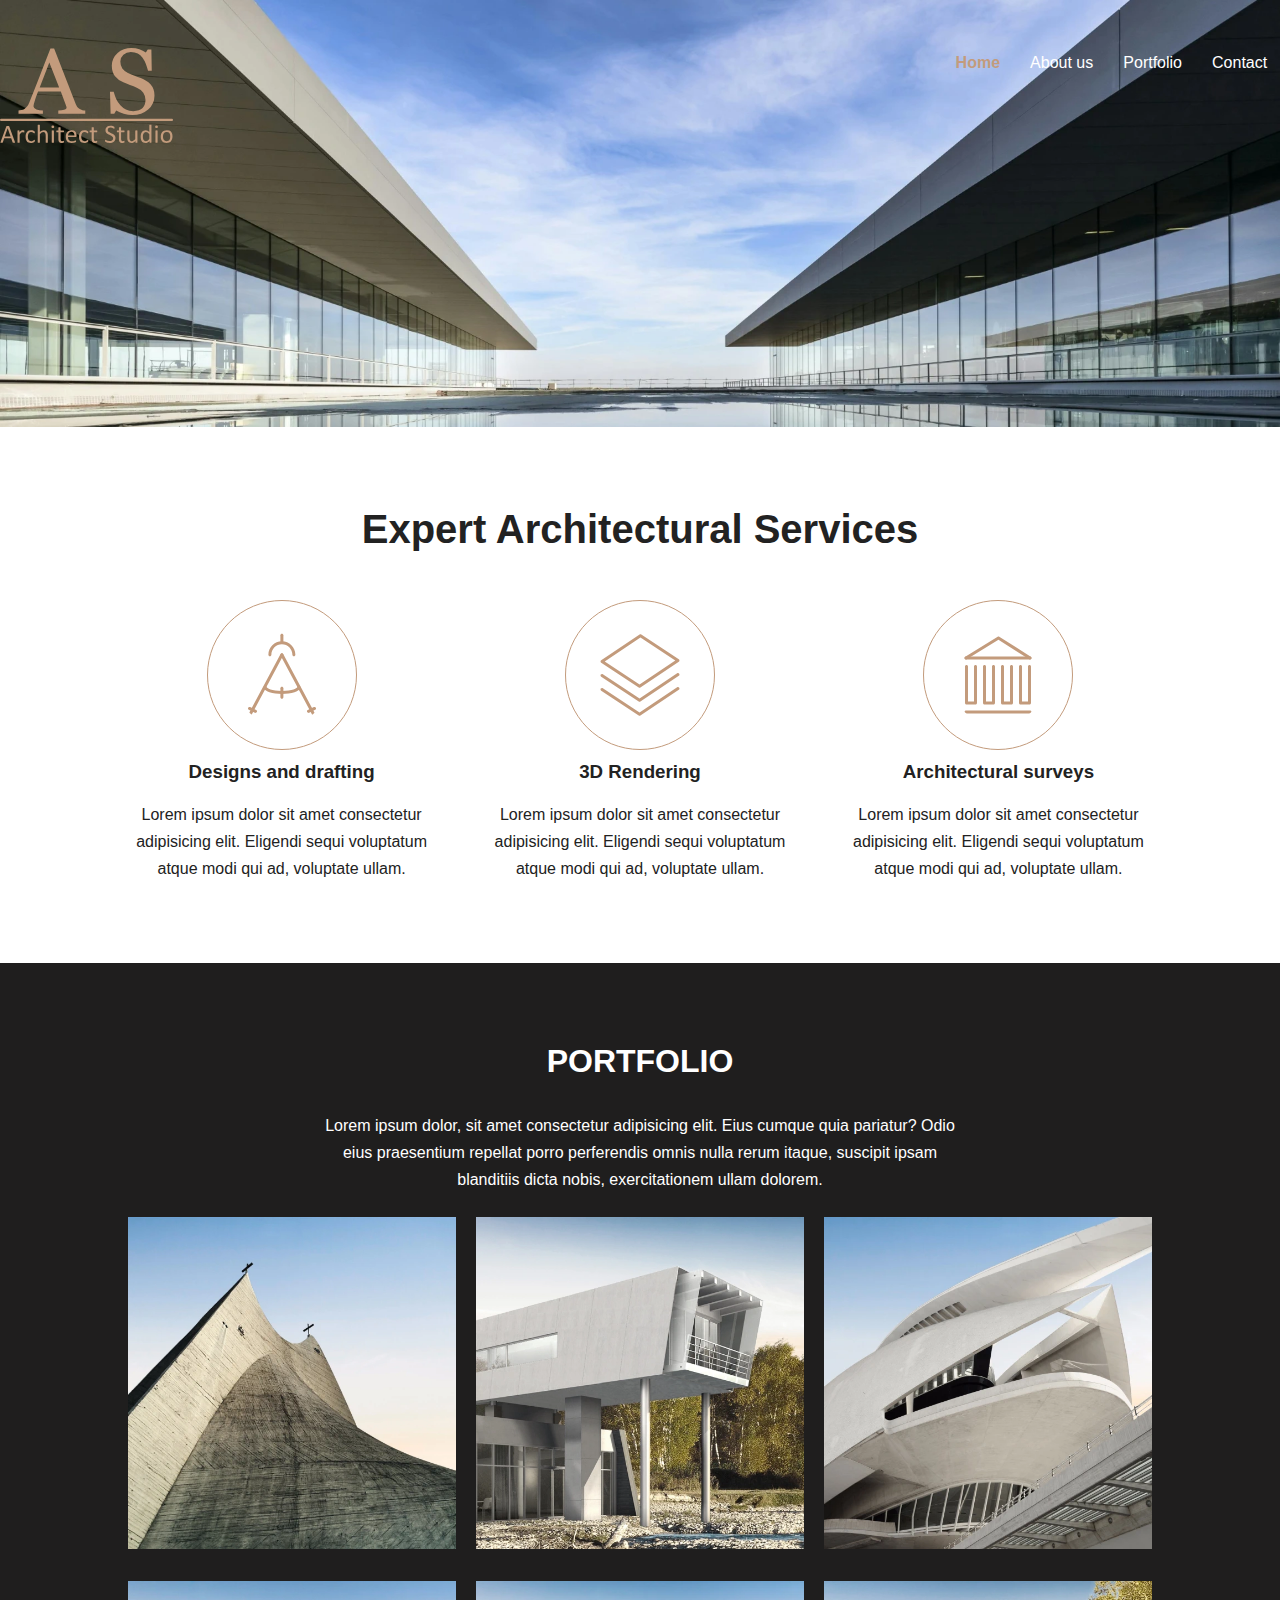
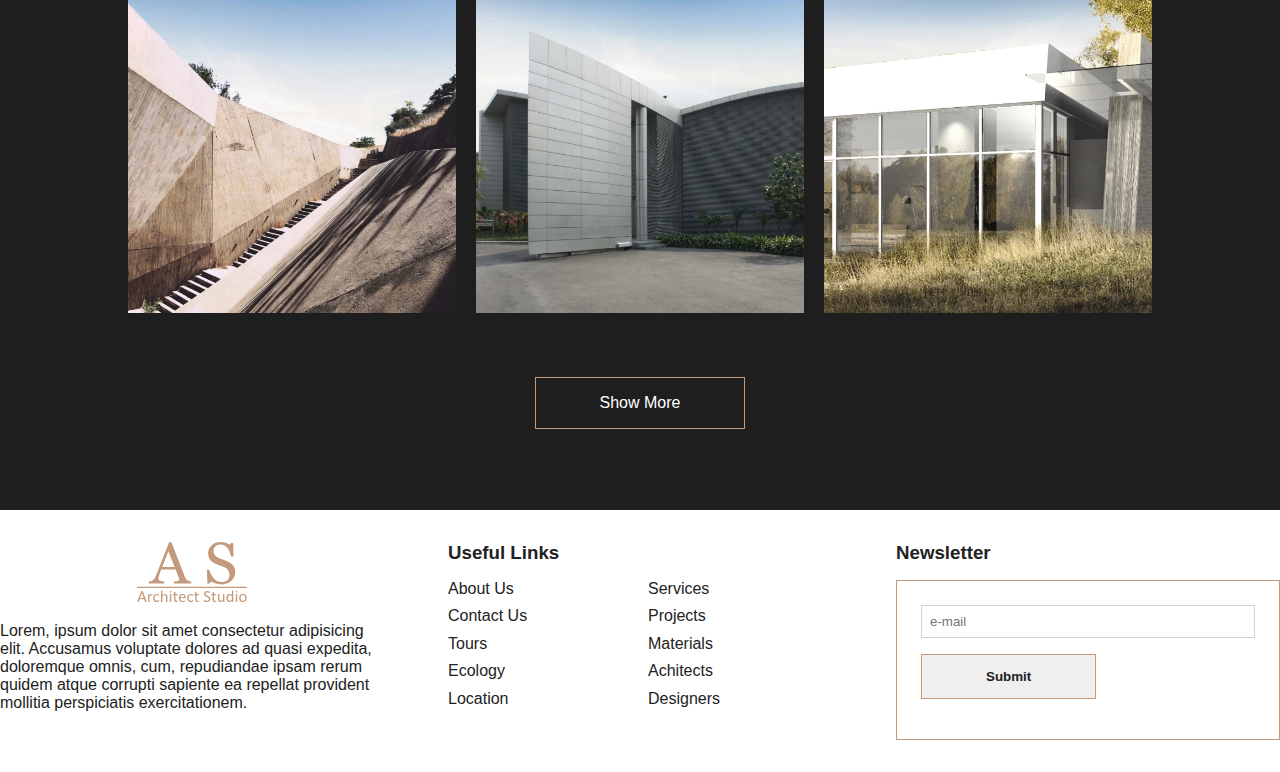
<file: index.html>
﻿<!DOCTYPE html>
<html lang="en">

<head>
  <meta charset="UTF-8">
  <meta name="viewport" content="width=device-width, initial-scale=1.0">
  <link rel="stylesheet" href="./css/main.css">
  <link rel="stylesheet" href="./css/home.css">
  <title>Home page</title>
  <!-- https://www.webnode.com/template-detail/a74b5c/ -->

</head>

<body>
  <header>
    <div class="wrapper" id="menu-container">
      <nav>
        <a href="index.html">
          <img src="./images/logo.svg" alt="">
        </a>
      </nav>
      <nav id="main-menu">
        <a class="active" href="index.html">Home</a>
        <a href="about.html">About us</a>
        <a href="portfolio.html">Portfolio</a>
        <a href="contact.html">Contact</a>
      </nav>
      <nav id="burger-menu">☰</nav>
    </div>
  </header>

  <div class="wrapper" id="expert">
    <h1>Expert Architectural Services</h1>
    <div id="services">
      <div>
        <img src="./images/services-a.svg" alt="services">

        <h3>Designs and drafting</h3>
        <p>Lorem ipsum dolor sit amet consectetur adipisicing elit. Eligendi sequi voluptatum atque modi qui ad,
          voluptate ullam.</p>
      </div>
      <div>
        <img src="./images/services-b.svg" alt="services">
        <h3>3D Rendering</h3>
        <p>Lorem ipsum dolor sit amet consectetur adipisicing elit. Eligendi sequi voluptatum atque modi qui ad,
          voluptate ullam.</p>
      </div>
      <div>
        <img src="./images/services-c.svg" alt="services">
        <h3>Architectural surveys</h3>
        <p>Lorem ipsum dolor sit amet consectetur adipisicing elit. Eligendi sequi voluptatum atque modi qui ad,
          voluptate ullam.</p>
      </div>
    </div>
  </div>

  <div class="portfolio">
    <h2>PORTFOLIO</h2>
    <p>Lorem ipsum dolor, sit amet consectetur adipisicing elit. Eius cumque quia pariatur? Odio eius praesentium
      repellat porro perferendis omnis nulla rerum itaque, suscipit ipsam blanditiis dicta nobis, exercitationem ullam
      dolorem.</p>

    <div class="wrapper" id="images">
      <div class="image-scale"><img src="./images/home-portfolio-a.webp" alt=""></div>
      <div class="image-scale"><img src="./images/home-portfolio-b.webp" alt=""></div>
      <div class="image-scale"><img src="./images/home-portfolio-c.webp" alt=""></div>
      <div class="image-scale"><img src="./images/home-portfolio-d.webp" alt=""></div>
      <div class="image-scale"><img src="./images/home-portfolio-e.webp" alt=""></div>
      <div class="image-scale"><img src="./images/home-portfolio-f.webp" alt=""></div>
    </div>

    <a class="button" href="#">Show More</a>
  </div>

  <div class="wrapper">
    <footer>
        <div>
            <a href="home.html"><img src="./images/logo.svg" alt=""></a>
            <p>Lorem, ipsum dolor sit amet consectetur adipisicing elit. Accusamus voluptate dolores ad quasi expedita, doloremque omnis, cum, repudiandae ipsam rerum quidem atque corrupti sapiente ea repellat provident mollitia perspiciatis exercitationem.</p>
        </div>
        <div>
            <h3>Useful Links</h3>
            <nav>
                <a href="#">About Us</a>
                <a href="#">Contact Us</a>
                <a href="#">Tours</a>
                <a href="#">Ecology</a>
                <a href="#">Location</a>
                <a href="#">Services</a>
                <a href="#">Projects</a>
                <a href="#">Materials</a>
                <a href="#">Achitects</a>
                <a href="#">Designers</a>
                
            </nav>
        </div>
        <div>
            <h3>Newsletter</h3>
            <form id = newsletter>
                <input type="email" placeholder="e-mail" required>
                <input type="submit" value = "Submit">
            </form>
        </div>
    </footer>
</div>
</body>

</html>
</file>
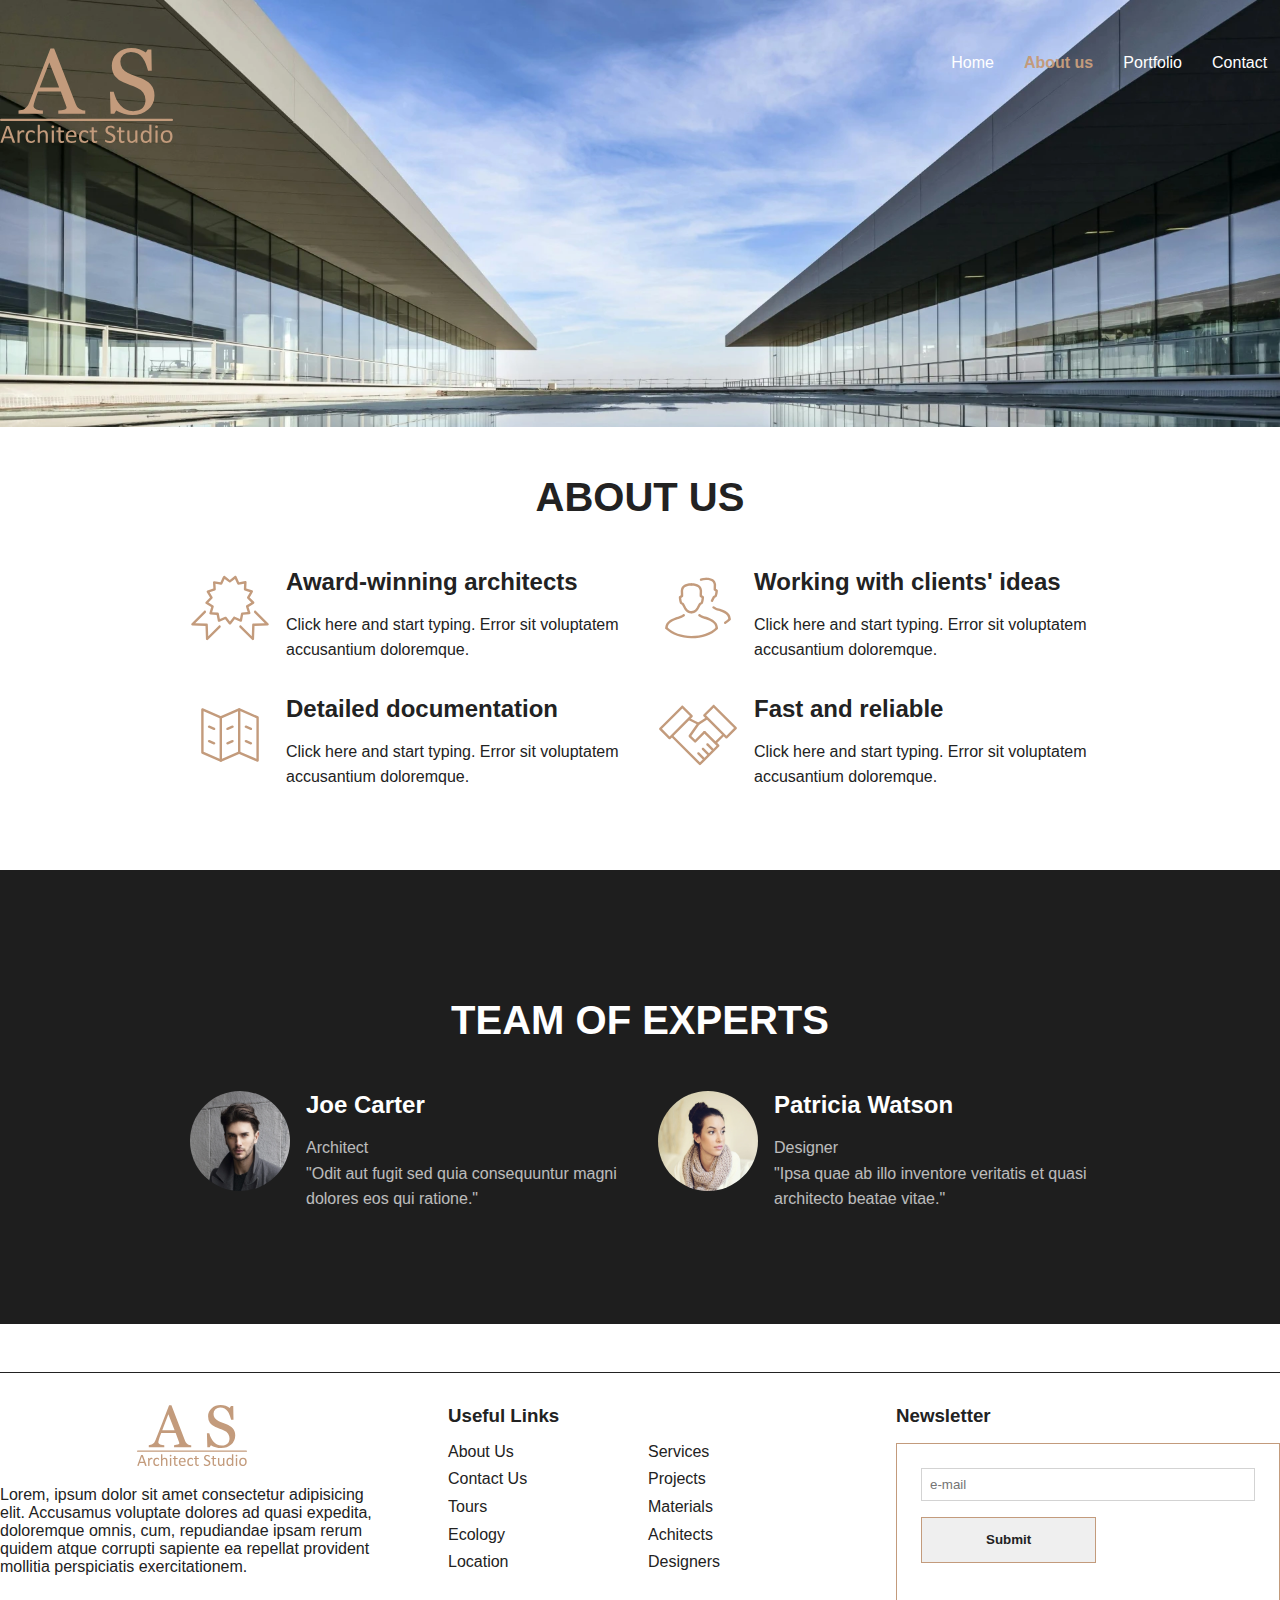
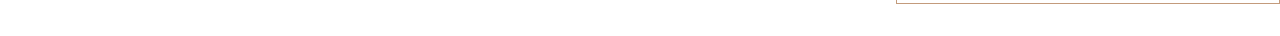
<file: about.html>
﻿<!DOCTYPE html>
<html lang="en">

<head>
  <meta charset="UTF-8">
  <meta name="viewport" content="width=device-width, initial-scale=1.0">
  <link rel="stylesheet" href="./css/main.css">
  <link rel="stylesheet" href="./css/about.css">
  <title>About page</title>
  <!-- https://www.webnode.com/template-detail/a74b5c/ -->
</head>

<body>
  <header>
    <div class="wrapper" id="menu-container">
      <nav>
        <a href="home.html">
          <img src="./images/logo.svg" alt="">
        </a>
      </nav>
      <nav id="main-menu">
        <a href="index.html">Home</a>
        <a class="active" href="about.html">About us</a>
        <a href="portfolio.html">Portfolio</a>
        <a href="contact.html">Contact</a>
      </nav>
      <nav id="burger-menu">☰</nav>
    </div>
  </header>

  <section id="about">
    <h1>ABOUT US</h1>
    <div class="wrapper">
      <div><!-- left column -->
        <article>
          <div>
            <img src="./images/about-a.svg" alt="">
          </div>
          <div>
            <h2>Award-winning architects</h2>
            <p>Click here and start typing. Error sit voluptatem accusantium doloremque.</p>
          </div>
        </article>
        <article>
          <div>
            <img src="./images/about-b.svg" alt="">
          </div>
          <div>
            <h2>Detailed documentation</h2>
            <p>Click here and start typing. Error sit voluptatem accusantium doloremque.</p>
          </div>
        </article>
      </div>

      <div> <!-- right column -->
        <article>
          <div>
            <img src="./images/about-c.svg" alt="">
          </div>
          <div>
            <h2>Working with clients' ideas</h2>
            <p>Click here and start typing. Error sit voluptatem accusantium doloremque.</p>
          </div>
        </article>
        <article>
          <div>
            <img src="./images/about-d.svg" alt="">
          </div>
          <div>
            <h2>Fast and reliable</h2>
            <p>Click here and start typing. Error sit voluptatem accusantium doloremque.</p>
          </div>
        </article>
      </div>
    </div>
  </section>


  <section id="experts">
    <h1>TEAM OF EXPERTS</h1>
    <div class="wrapper">
      <div><!-- left column -->
        <article>
          <div>
            <img src="./images/about-a.webp" alt="">
          </div>
          <div>
            <h2>Joe Carter</h2>
            <p>Architect</p>
            <p>"Odit aut fugit sed quia consequuntur magni dolores eos qui ratione."</p>
          </div>
        </article>
      </div>

      <div> <!-- right column -->
        <article>
          <div>
            <img src="./images/about-b.webp" alt="">
          </div>
          <div>
            <h2>Patricia Watson</h2>
            <p>Designer</p>
            <p>"Ipsa quae ab illo inventore veritatis et quasi architecto beatae vitae."</p>
          </div>
        </article>
      </div>
    </div>
  </section>

  <div class="wrapper">
    <footer>
        <div>
            <a href="home.html"><img src="./images/logo.svg" alt=""></a>
            <p>Lorem, ipsum dolor sit amet consectetur adipisicing elit. Accusamus voluptate dolores ad quasi expedita, doloremque omnis, cum, repudiandae ipsam rerum quidem atque corrupti sapiente ea repellat provident mollitia perspiciatis exercitationem.</p>
        </div>
        <div>
            <h3>Useful Links</h3>
            <nav>
                <a href="#">About Us</a>
                <a href="#">Contact Us</a>
                <a href="#">Tours</a>
                <a href="#">Ecology</a>
                <a href="#">Location</a>
                <a href="#">Services</a>
                <a href="#">Projects</a>
                <a href="#">Materials</a>
                <a href="#">Achitects</a>
                <a href="#">Designers</a>
                
            </nav>
        </div>
        <div>
            <h3>Newsletter</h3>
            <form id = newsletter>
                <input type="email" placeholder="e-mail" required>
                <input type="submit" value = "Submit">
            </form>
        </div>
    </footer>
</div>
</body>

</html>
</file>
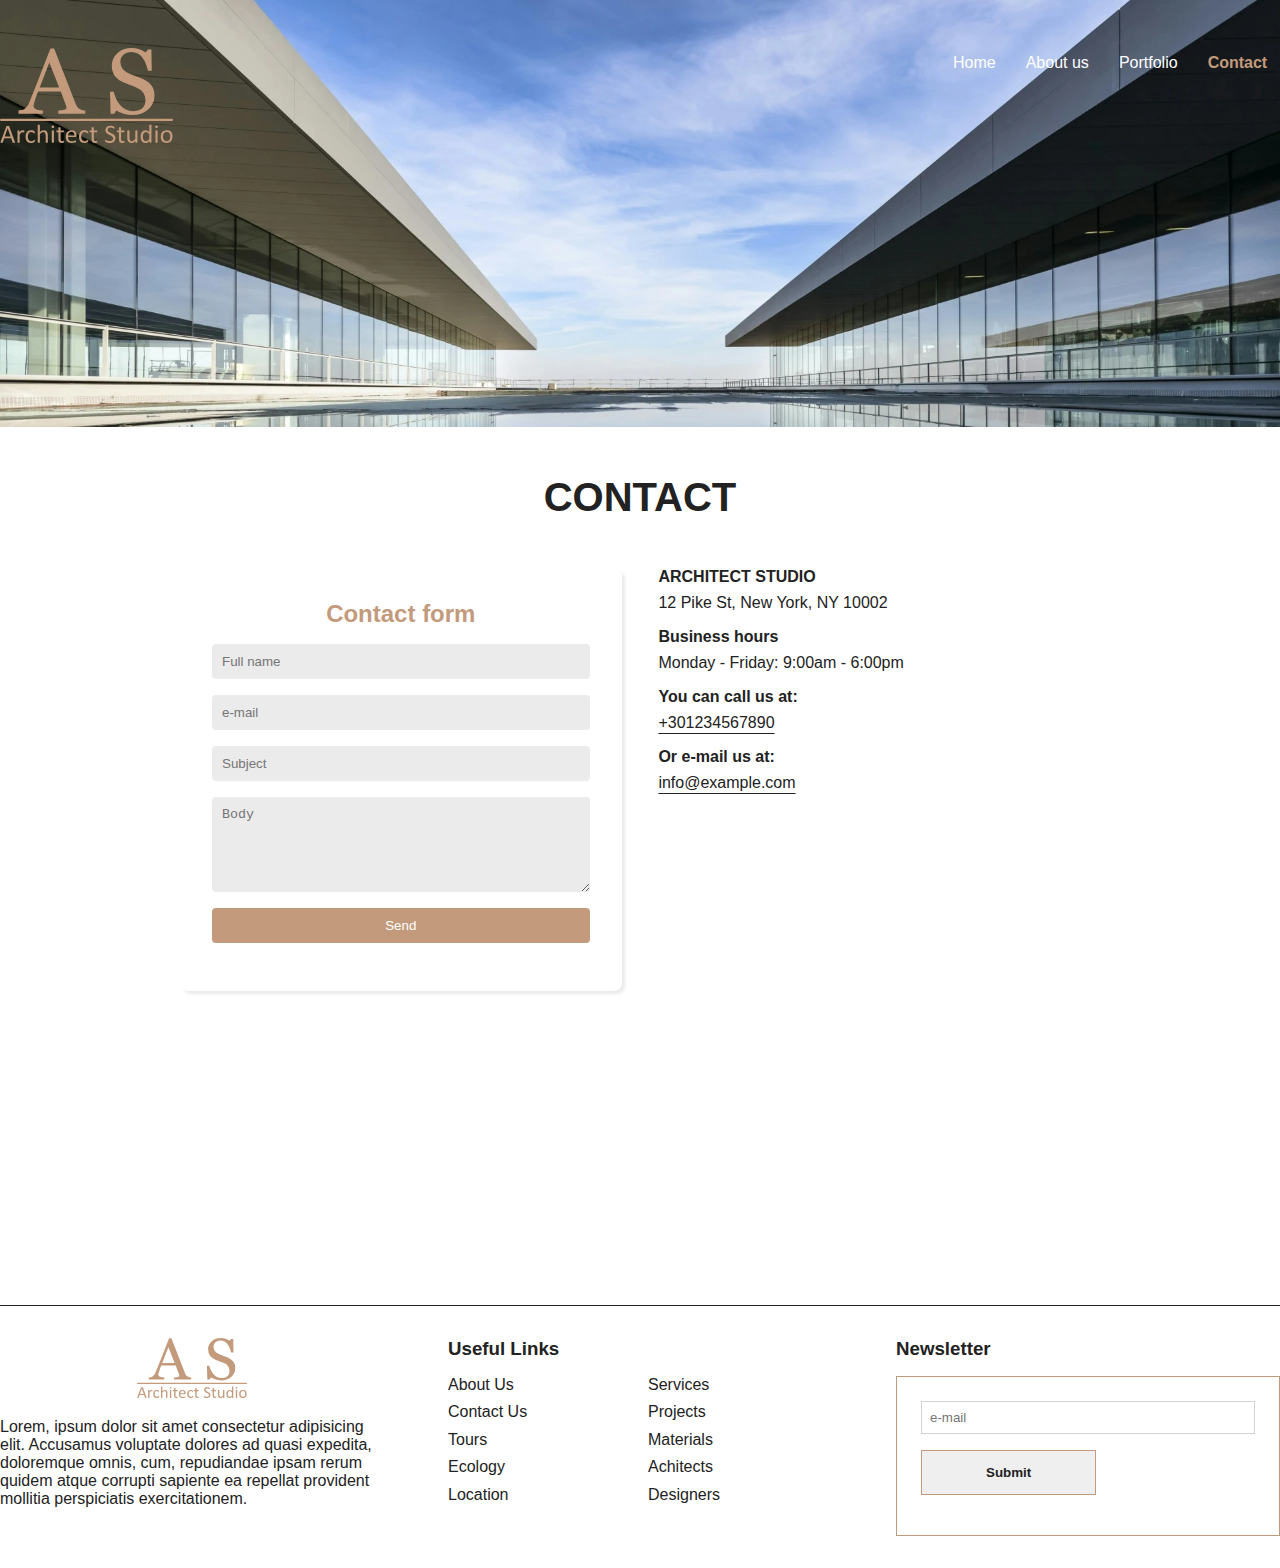
<file: contact.html>
<!DOCTYPE html>
<html lang="en">

<head>
  <meta charset="UTF-8">
  <meta name="viewport" content="width=device-width, initial-scale=1.0">
  <link rel="stylesheet" href="./css/main.css">
  <link rel="stylesheet" href="./css/contact.css">
  <title>Contact page</title>
  <!-- https://www.webnode.com/template-detail/a74b5c/ -->
</head>

<body>
  <header>
    <div class="wrapper" id="menu-container">
      <nav>
        <a href="index.html">
          <img src="./images/logo.svg" alt="">
        </a>
      </nav>
      <nav id="main-menu">
        <a href="index.html">Home</a>
        <a href="about.html">About us</a>
        <a href="portfolio.html">Portfolio</a>
        <a class="active" href="contact.html">Contact</a>
      </nav>
      <nav id="burger-menu">☰</nav>
    </div>
  </header>

  <section id="contact">
    <h1>CONTACT</h1>
    <div class="wrapper contact">
      <div>
        <form id="contact-form">
          <h2>Contact form</h2>
          <input type="text" placeholder="Full name" required>
          <input type="email" placeholder="e-mail" required>
          <input type="text" placeholder="Subject" required>
          <textarea rows="5" placeholder="Body" required></textarea>
          <input type="submit" value="Send">
        </form>
      </div>
      <div>
        <h4>ARCHITECT STUDIO</h4>
        <p>12 Pike St, New York, NY 10002</p>

        <h4>Business hours</h4>
        <p>Monday - Friday: 9:00am - 6:00pm</p>

        <h4>You can call us at:</h4>
        <p><a href="tel:+301234567890">+301234567890</a></p>

        <h4>Or e-mail us at:</h4>
        <p><a href="mailto:info@example.com">info@example.com</a></p>
      </div>
    </div>
  </section>

  <iframe
    src="https://www.google.com/maps/embed?pb=!1m18!1m12!1m3!1d5287.20879641688!2d23.792722601206005!3d38.005284779303054!2m3!1f0!2f0!3f0!3m2!1i1024!2i768!4f13.1!3m3!1m2!1s0x14a19844208b7367%3A0xea77c159b28ba7a5!2zzqfOv867zrHPgc6zz4zPgg!5e0!3m2!1sel!2sgr!4v1739382748284!5m2!1sel!2sgr"
    allowfullscreen="" loading="lazy" referrerpolicy="no-referrer-when-downgrade"></iframe>


    <div class="wrapper">
      <footer>
          <div>
              <a href="home.html"><img src="./images/logo.svg" alt=""></a>
              <p>Lorem, ipsum dolor sit amet consectetur adipisicing elit. Accusamus voluptate dolores ad quasi expedita, doloremque omnis, cum, repudiandae ipsam rerum quidem atque corrupti sapiente ea repellat provident mollitia perspiciatis exercitationem.</p>
          </div>
          <div>
              <h3>Useful Links</h3>
              <nav>
                  <a href="#">About Us</a>
                  <a href="#">Contact Us</a>
                  <a href="#">Tours</a>
                  <a href="#">Ecology</a>
                  <a href="#">Location</a>
                  <a href="#">Services</a>
                  <a href="#">Projects</a>
                  <a href="#">Materials</a>
                  <a href="#">Achitects</a>
                  <a href="#">Designers</a>
                  
              </nav>
          </div>
          <div>
              <h3>Newsletter</h3>
              <form id = newsletter>
                  <input type="email" placeholder="e-mail" required>
                  <input type="submit" value = "Submit">
              </form>
          </div>
      </footer>
  </div>
</body>

</html>
</file>
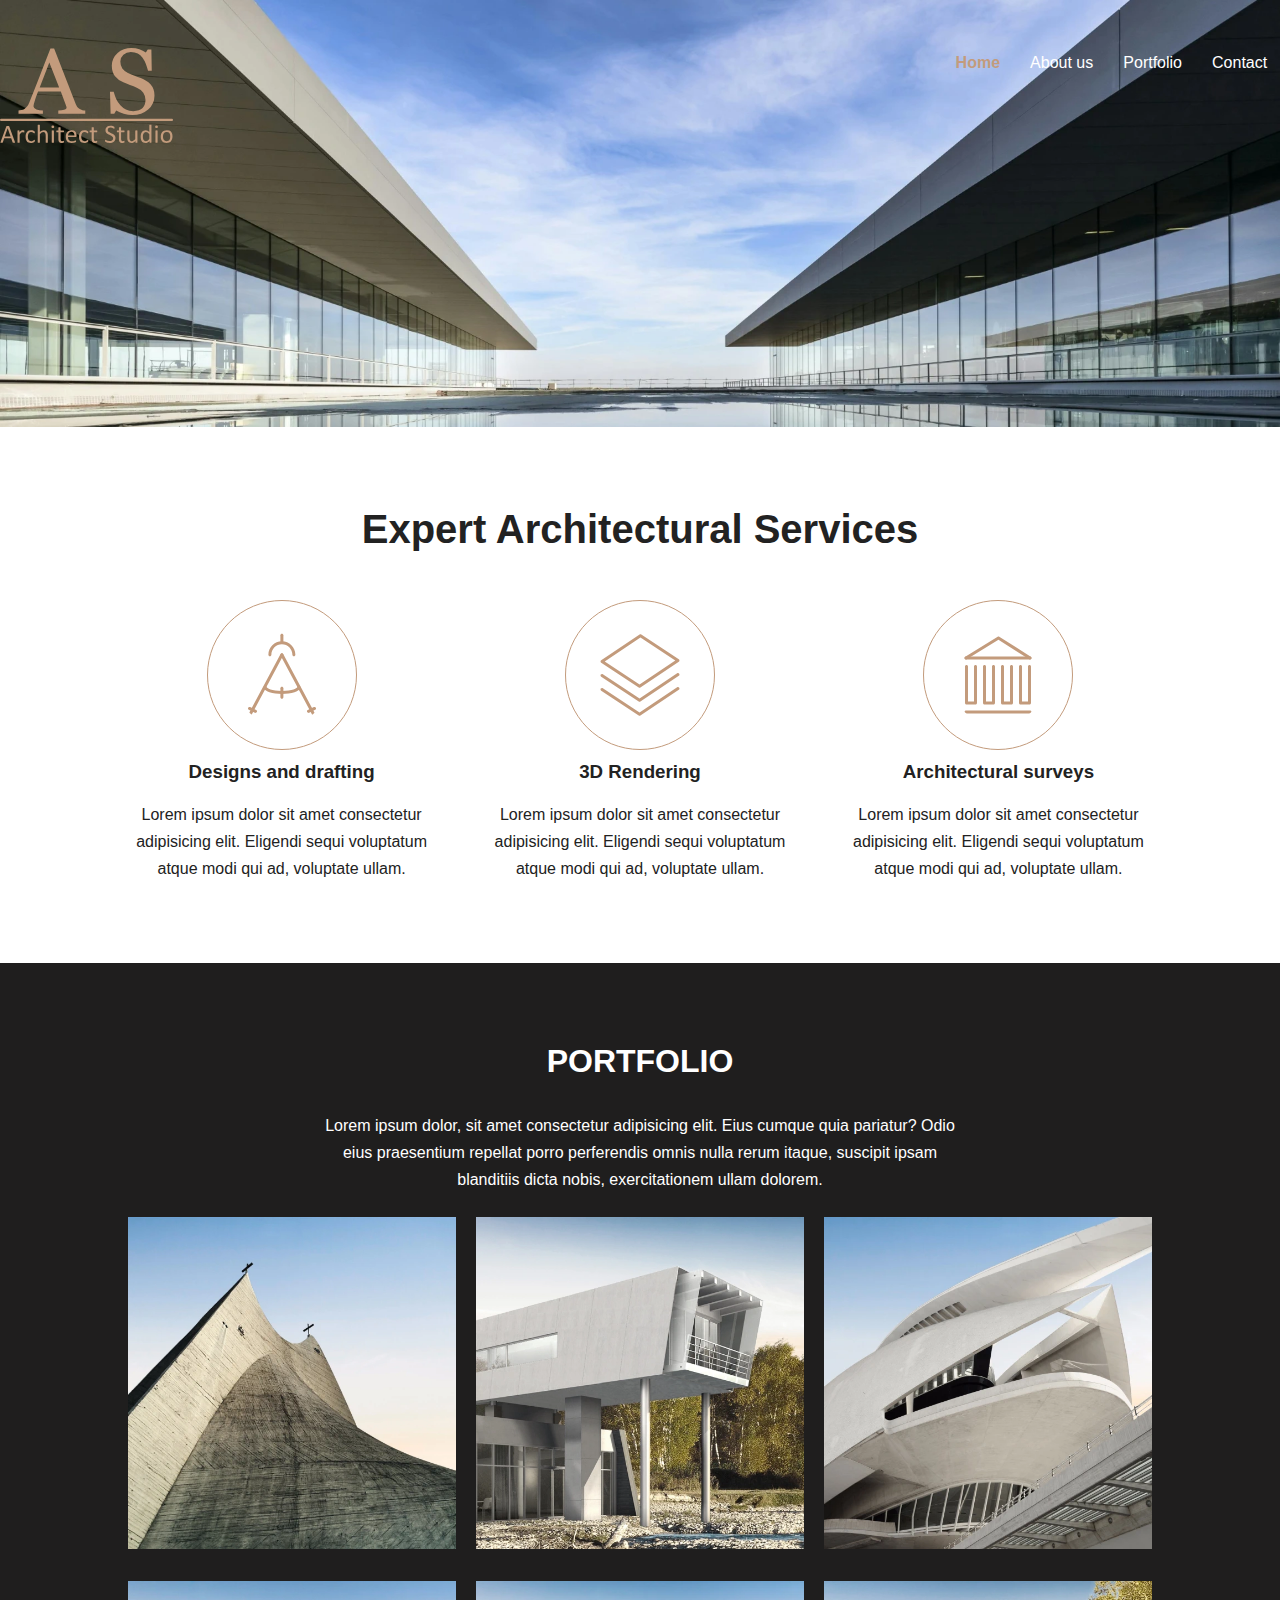
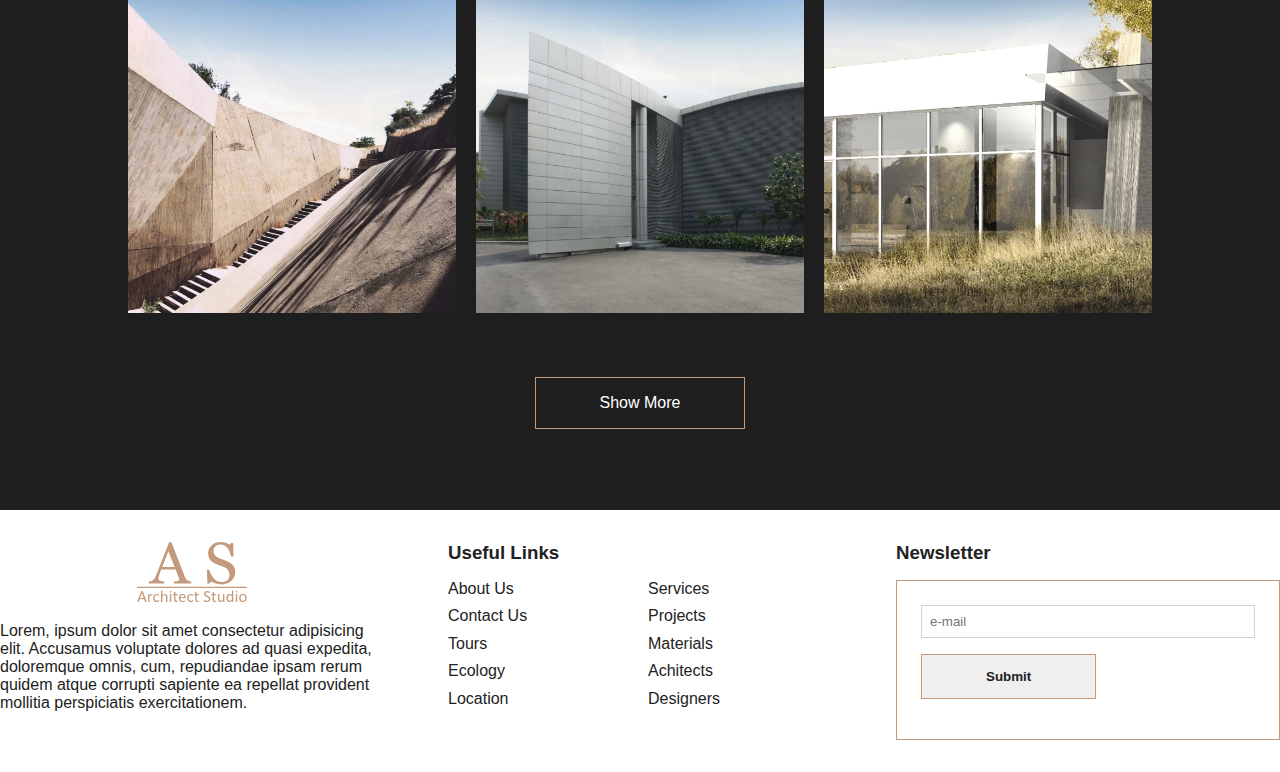
<file: home.html>
﻿<!DOCTYPE html>
<html lang="en">

<head>
  <meta charset="UTF-8">
  <meta name="viewport" content="width=device-width, initial-scale=1.0">
  <link rel="stylesheet" href="./css/main.css">
  <link rel="stylesheet" href="./css/home.css">
  <title>Home page</title>
  <!-- https://www.webnode.com/template-detail/a74b5c/ -->

</head>

<body>
  <header>
    <div class="wrapper" id="menu-container">
      <nav>
        <a href="home.html">
          <img src="./images/logo.svg" alt="">
        </a>
      </nav>
      <nav id="main-menu">
        <a class="active" href="home.html">Home</a>
        <a href="about.html">About us</a>
        <a href="portfolio.html">Portfolio</a>
        <a href="contact.html">Contact</a>
      </nav>
      <nav id="burger-menu">☰</nav>
    </div>
  </header>

  <div class="wrapper" id="expert">
    <h1>Expert Architectural Services</h1>
    <div id="services">
      <div>
        <img src="./images/services-a.svg" alt="services">

        <h3>Designs and drafting</h3>
        <p>Lorem ipsum dolor sit amet consectetur adipisicing elit. Eligendi sequi voluptatum atque modi qui ad,
          voluptate ullam.</p>
      </div>
      <div>
        <img src="./images/services-b.svg" alt="services">
        <h3>3D Rendering</h3>
        <p>Lorem ipsum dolor sit amet consectetur adipisicing elit. Eligendi sequi voluptatum atque modi qui ad,
          voluptate ullam.</p>
      </div>
      <div>
        <img src="./images/services-c.svg" alt="services">
        <h3>Architectural surveys</h3>
        <p>Lorem ipsum dolor sit amet consectetur adipisicing elit. Eligendi sequi voluptatum atque modi qui ad,
          voluptate ullam.</p>
      </div>
    </div>
  </div>

  <div class="portfolio">
    <h2>PORTFOLIO</h2>
    <p>Lorem ipsum dolor, sit amet consectetur adipisicing elit. Eius cumque quia pariatur? Odio eius praesentium
      repellat porro perferendis omnis nulla rerum itaque, suscipit ipsam blanditiis dicta nobis, exercitationem ullam
      dolorem.</p>

    <div class="wrapper" id="images">
      <div class="image-scale"><img src="./images/home-portfolio-a.webp" alt=""></div>
      <div class="image-scale"><img src="./images/home-portfolio-b.webp" alt=""></div>
      <div class="image-scale"><img src="./images/home-portfolio-c.webp" alt=""></div>
      <div class="image-scale"><img src="./images/home-portfolio-d.webp" alt=""></div>
      <div class="image-scale"><img src="./images/home-portfolio-e.webp" alt=""></div>
      <div class="image-scale"><img src="./images/home-portfolio-f.webp" alt=""></div>
    </div>

    <a class="button" href="#">Show More</a>
  </div>

  <div class="wrapper">
    <footer>
        <div>
            <a href="home.html"><img src="./images/logo.svg" alt=""></a>
            <p>Lorem, ipsum dolor sit amet consectetur adipisicing elit. Accusamus voluptate dolores ad quasi expedita, doloremque omnis, cum, repudiandae ipsam rerum quidem atque corrupti sapiente ea repellat provident mollitia perspiciatis exercitationem.</p>
        </div>
        <div>
            <h3>Useful Links</h3>
            <nav>
                <a href="#">About Us</a>
                <a href="#">Contact Us</a>
                <a href="#">Tours</a>
                <a href="#">Ecology</a>
                <a href="#">Location</a>
                <a href="#">Services</a>
                <a href="#">Projects</a>
                <a href="#">Materials</a>
                <a href="#">Achitects</a>
                <a href="#">Designers</a>
                
            </nav>
        </div>
        <div>
            <h3>Newsletter</h3>
            <form id = newsletter>
                <input type="email" placeholder="e-mail" required>
                <input type="submit" value = "Submit">
            </form>
        </div>
    </footer>
</div>
</body>

</html>
</file>
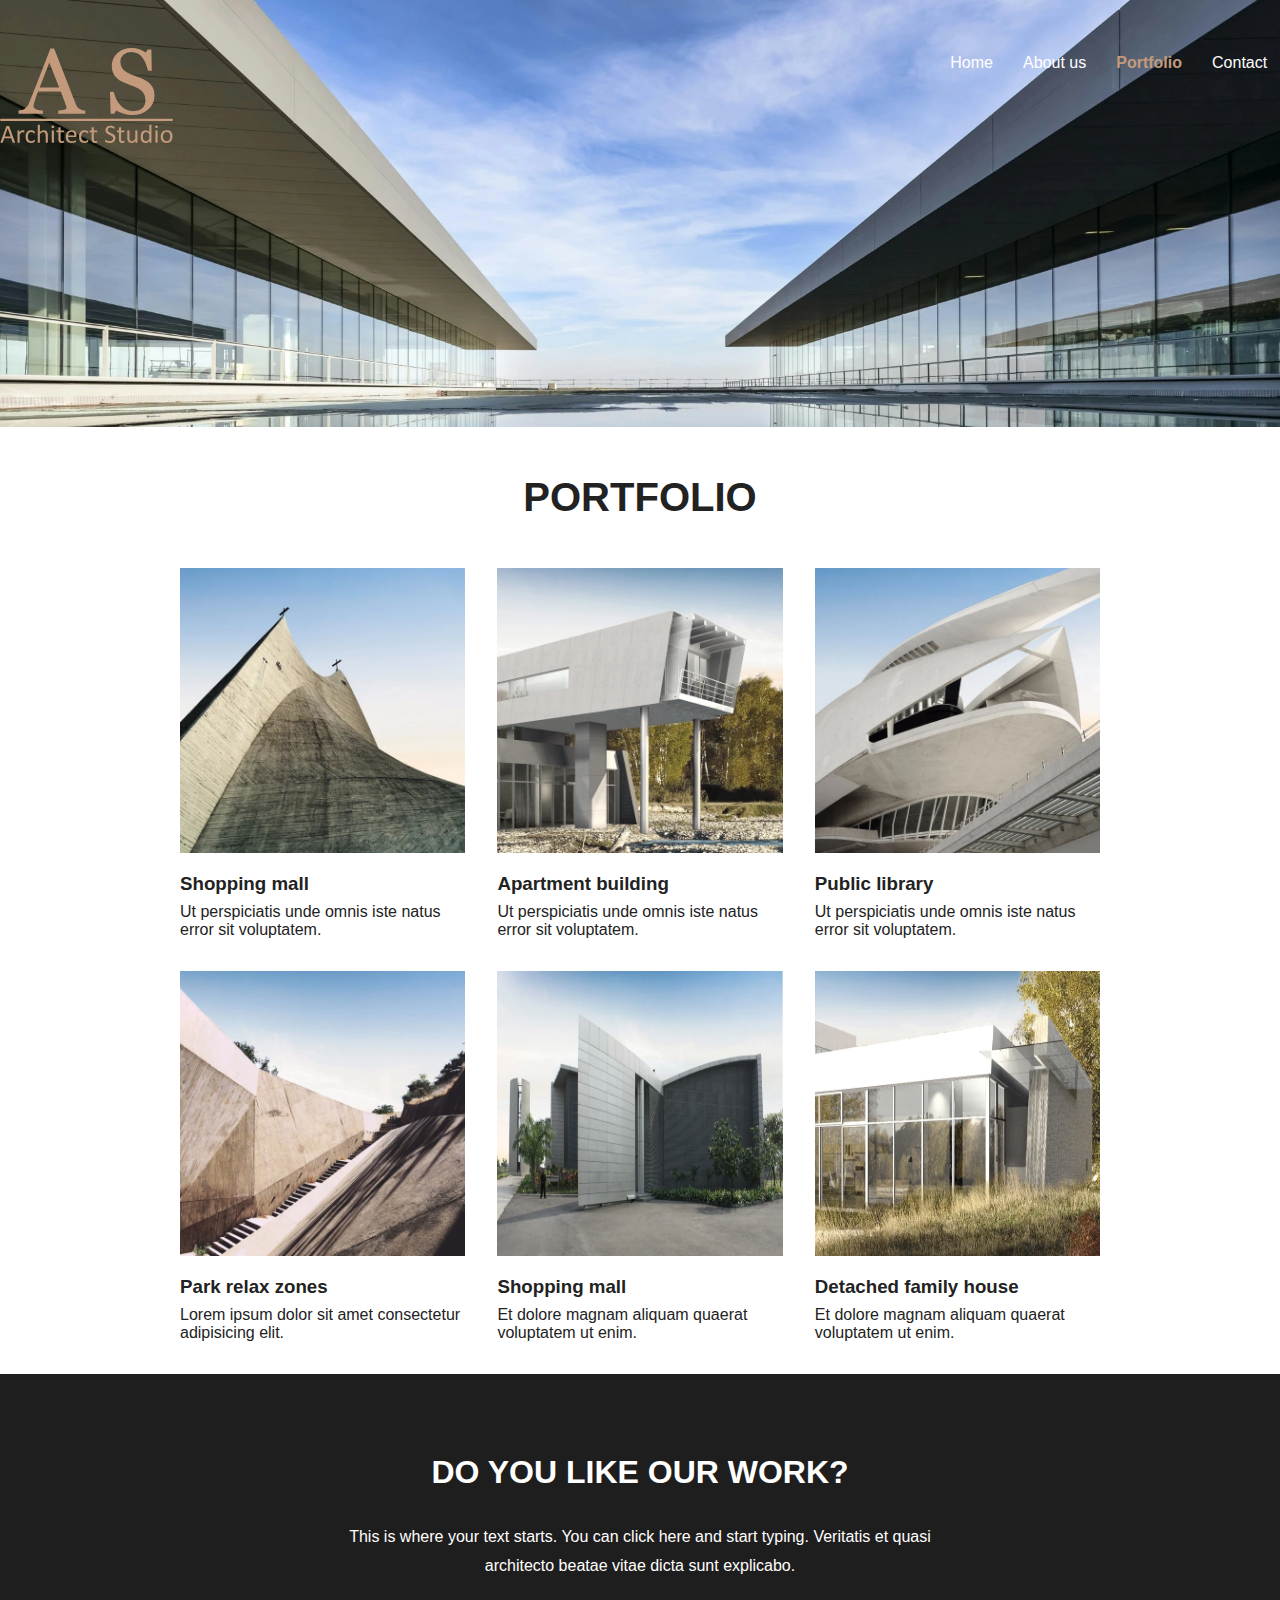
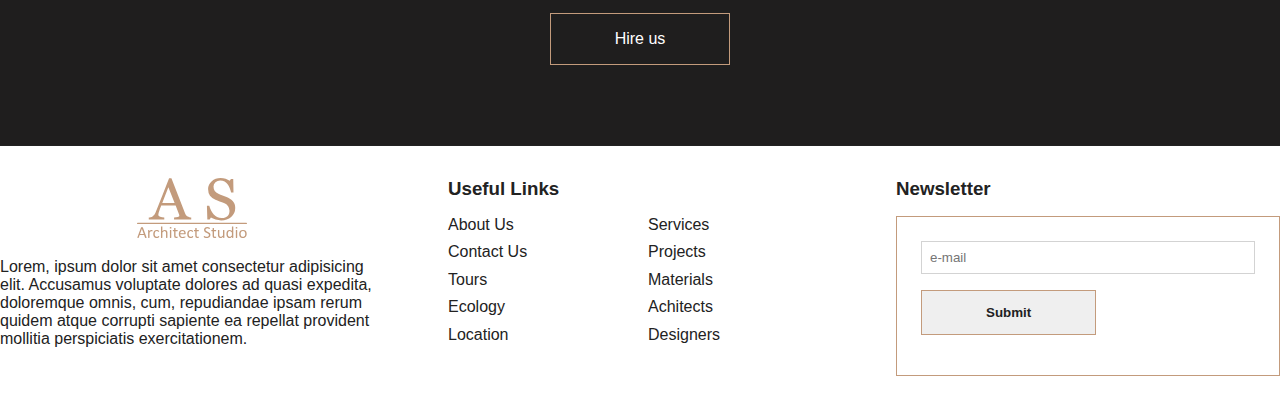
<file: portfolio.html>
﻿<!DOCTYPE html>
<html lang="en">

<head>
  <meta charset="UTF-8">
  <meta name="viewport" content="width=device-width, initial-scale=1.0">
  <link rel="stylesheet" href="./css/main.css">
  <link rel="stylesheet" href="./css/portfolio.css">
  <title>Portfolio page</title>
</head>

<body>
  <header>
    <div class="wrapper" id="menu-container">
      <nav>
        <a href="index.html">
          <img src="./images/logo.svg" alt="">
        </a>
      </nav>
      <nav id="main-menu">
        <a href="index.html">Home</a>
        <a href="about.html">About us</a>
        <a class="active" href="portfolio.html">Portfolio</a>
        <a href="contact.html">Contact</a>
      </nav>
      <nav id="burger-menu">☰</nav>
    </div>
  </header>

  <section id="portfolio">
    <h1>PORTFOLIO</h1>
    <div class="wrapper cards">

      <figure class="portfolio">
        <img src="./images/portfolio-a.webp" alt="">
        <figcaption>
          <h3>Shopping mall</h3>
          <p>Ut perspiciatis unde omnis iste natus error sit voluptatem.</p>
        </figcaption>
      </figure>

      <figure class="portfolio">
        <img src="./images/portfolio-b.webp" alt="">
        <figcaption>
          <h3>Apartment building</h3>
          <p>Ut perspiciatis unde omnis iste natus error sit voluptatem.</p>
        </figcaption>
      </figure>

      <figure class="portfolio">
        <img src="./images/portfolio-c.webp" alt="">
        <figcaption>
          <h3>Public library</h3>
          <p>Ut perspiciatis unde omnis iste natus error sit voluptatem.</p>
        </figcaption>
      </figure>

      <figure class="portfolio">
        <img src="./images/portfolio-d.webp" alt="">
        <figcaption>
          <h3>Park relax zones</h3>
          <p>Lorem ipsum dolor sit amet consectetur adipisicing elit.</p>
        </figcaption>
      </figure>

      <figure class="portfolio">
        <img src="./images/portfolio-e.webp" alt="">
        <figcaption>
          <h3>Shopping mall</h3>
          <p>Et dolore magnam aliquam quaerat voluptatem ut enim.</p>
        </figcaption>
      </figure>

      <figure class="portfolio">
        <img src="./images/portfolio-f.webp" alt="">
        <figcaption>
          <h3>Detached family house</h3>
          <p>Et dolore magnam aliquam quaerat voluptatem ut enim.</p>
        </figcaption>
      </figure>
    </div>
  </section>

  <div class="our-work">
    <h2>DO YOU LIKE OUR WORK?</h2>
    <p>This is where your text starts. You can click here and start typing. Veritatis et quasi architecto beatae vitae
      dicta sunt explicabo.</p>
    <a class="button" href="#">Hire us</a>
  </div>

  <div class="wrapper">
    <footer>
        <div>
            <a href="home.html"><img src="./images/logo.svg" alt=""></a>
            <p>Lorem, ipsum dolor sit amet consectetur adipisicing elit. Accusamus voluptate dolores ad quasi expedita, doloremque omnis, cum, repudiandae ipsam rerum quidem atque corrupti sapiente ea repellat provident mollitia perspiciatis exercitationem.</p>
        </div>
        <div>
            <h3>Useful Links</h3>
            <nav>
                <a href="#">About Us</a>
                <a href="#">Contact Us</a>
                <a href="#">Tours</a>
                <a href="#">Ecology</a>
                <a href="#">Location</a>
                <a href="#">Services</a>
                <a href="#">Projects</a>
                <a href="#">Materials</a>
                <a href="#">Achitects</a>
                <a href="#">Designers</a>
                
            </nav>
        </div>
        <div>
            <h3>Newsletter</h3>
            <form id = newsletter>
                <input type="email" placeholder="e-mail" required>
                <input type="submit" value = "Submit">
            </form>
        </div>
    </footer>
</div>
</body>

</html>
</file>
<file: css/main.css>
* {
  margin: 0px;
  padding: 0px;
  border: none;
  outline: none;
  text-decoration: none;
  box-sizing: border-box;
}

body {
  --primaryColor: rgb(195, 155, 124);
  --wrapperWidth: 1280px;
  --textColor: rgb(34, 34, 34);
  --headerFont: 'Trebuchet MS', sans-serif;
  --bodyFont: 'Trebuchet MS', sans-serif;
  background-color: white;
  font-family: var(--bodyFont);
  font-size: 16px;
  color: var(--textColor);
}

h1,
h2,
h3,
h4,
h5,
h6 {
  font-family: var(--headerFont);
}

h1 {
  text-align: center;
  font-size: 2.5rem;
  margin: 3rem 0;
}

div.wrapper {
  width: 100%;
  max-width: var(--wrapperWidth);
  margin: auto;
}

.button {
  display: block;
  padding: 1rem 4rem;
  color: white;
  border: solid thin var(--primaryColor);
  width: fit-content;
  margin: auto;
  margin-top: 2rem;
  transition: all 0.5s;
}

.button:hover {
  border-color: white;
}

header>div#menu-container>nav#main-menu>a.active {
  color: var(--primaryColor);
  font-weight: bold;
}

header {
  width: 100%;
  background-image: url("../images/home.webp");
  background-repeat: no-repeat;
  background-size: cover;
  background-position: center;
  aspect-ratio: 3/1;
}

header>div#menu-container {
  display: flex;
  justify-content: space-between;
  padding-top: 3rem;
}

header>div#menu-container>nav#main-menu {
  display: block;
}

header>div#menu-container>nav#burger-menu {
  display: none;
  font-size: 2.5rem;
  font-weight: bold;
  color: white;
}

header>div#menu-container>nav#main-menu>a {
  display: inline-block;
  /* color: var(--textColor); */
  color: white;
  padding: 0.4rem 0.8rem;
  transition: all 0.5s;
}

header>div#menu-container>nav#main-menu>a:hover {
  color: var(--primaryColor);
}

footer {
  width: 100%;
  border-top: solid thin var(--textColor);
  padding: 2rem 0;
  display:flex;
  flex-wrap: wrap;
  justify-content: space-between;
}

footer > div {
  width: 30%;
}

footer > div:nth-child(1) > a {
  width: 110px;
  display: block;
  margin: auto;
  margin-bottom: 1rem;
}
footer > div:nth-child(1) > a > img {
  width: 100%;
}

footer > div:nth-child(2) > h3 {
  margin-bottom: 1rem;
}

footer > div:nth-child(2) > nav {
  column-count: 2;
  column-fill: balance;
}

footer > div:nth-child(2) > nav > a {
  color: var(--textColor);
  display: block;
  margin-bottom: 0.6rem;
}
footer > div:nth-child(2) > nav > a:hover {
  color: var(--primaryColor);
}

footer > div:nth-child(3) > h3 {
  margin-bottom: 1rem;
}


form#newsletter {
  width: 100%;
  border: solid thin var(--primaryColor);
  padding: 1.5rem;
}
form#newsletter input {
  display: block;
  width: 100%;
  border: solid thin lightgray;
  padding: 0.5rem;
  margin-bottom: 1rem;
  font-size: 1.2;
  font-family: 'Trebuchet MS', sans-serif;
}
form#newsletter input[type="submit"] {
  display: block;
  width:fit-content;
  color: var(--textColor);
  padding: 0.9rem 4rem;
  border: solid thin var(--primaryColor);
  transition: all 0.5s;
  cursor: pointer;
  font-weight: bold;
}
form#newsletter input[type="submit"]:hover {
  border-color: var(--textColor);
}



@media screen and (width < 980px) {
  footer > div {
    width: 48%;
    margin-bottom: 1.5rem;
  }
  footer > div:nth-child(3) {
    width: 100%;
  }
}

@media screen and (width < 760px) {
  header>div#menu-container>nav#main-menu {
    display: none;
  }

  header>div#menu-container>nav#burger-menu {
    display: block;
  }

  footer > div {
    width: 100%;
  }
}
</file>
<file: css/home.css>
/* nested classes */
div#expert {
  margin-top: 5rem;
  margin-bottom: 5rem;

  >h2 {
    text-align: center;
    margin-bottom: 3rem;
    font-size: 2rem;
  }

  >div#services {
    display: flex;
    justify-content: space-between;
    padding: 0 8rem;

    >div {
      width: 30%;
      text-align: center;
      line-height: 1.7rem;

      >img {
        width: 150px;
        height: 150px;
        border: solid thin var(--primaryColor);
        padding: 1.5rem;
        border-radius: 50%;
      }

      >h3 {
        margin-bottom: 1rem;
      }
    }
  }
}


div.portfolio {
  width: 100%;
  background-color: #1f1e1e;
  text-align: center;
  color: white;
  padding: 5rem 0;
}

div.portfolio>h2 {
  margin-bottom: 2rem;
  font-size: 2rem;
}

div.portfolio>p {
  line-height: 1.7rem;
  display: inline-block;
  width: 100%;
  max-width: var(--wrapperWidth);
  padding: 0 20rem;
}

div.portfolio>div#images {
  display: flex;
  justify-content: space-between;
  flex-wrap: wrap;
  padding: 0 8rem;
  margin-top: 1.5rem;
}

div.portfolio>div#images>div.image-scale {
  width: 32%;
  margin-bottom: 2rem;
  cursor: pointer;
}

div.image-scale {
  overflow: hidden;
}

div.image-scale>img {
  width: 100%;
  height: 100%;
  object-fit: cover;
  transition: all 0.5s;
}

div.image-scale>img:hover {
  transform: scale(1.1);
}

@media screen and (width < 980px) {
  div#expert>div#services {
    flex-wrap: wrap;
    justify-content: center;
    padding: 0px;
  }

  div#expert>div#services>div {
    width: 80%;
    margin-bottom: 2rem;
  }

  div.portfolio>div#images>div.image-scale {
    width: 48%;
  }

  div.portfolio>p {
    padding: 0;
  }

  div.portfolio>div#images {
    padding: 0;
  }

}

@media screen and (width < 760px) {
  div.portfolio>div#images>div.image-scale {
    width: 100%;
  }
}
</file>
<file: css/about.css>
/* header {
  aspect-ratio: 5/1;
} */

section#about {
  margin: 3rem 0;
}

section#about>h1 {
  text-align: center;
  font-size: 2.5rem;
  margin-bottom: 3rem;
}

section#about>div.wrapper {
  max-width: 900px;
  display: flex;
  justify-content: space-between;
}

section#about>div.wrapper>div {
  width: 48%;
}

section#about>div.wrapper>div>article {
  display: flex;
  justify-content: space-between;
  margin-bottom: 2rem;
}

section#about>div.wrapper>div>article>div>h2 {
  margin-bottom: 1rem;
}

section#about>div.wrapper>div>article>div>img {
  height: 80px;
  margin-right: 1rem;
}

section#about>div.wrapper>div>article>div>p {
  line-height: 160%;
}

/* experts */
section#experts {
  margin: 3rem 0;
  background-color: #1e1e1e;
  color: white;
  padding: 5rem 0;
}

section#experts>div.wrapper {
  max-width: 900px;
  display: flex;
  justify-content: space-between;
}

section#experts>div.wrapper>div {
  width: 48%;
}

section#experts>div.wrapper>div>article {
  display: flex;
  justify-content: space-between;
  margin-bottom: 2rem;
  gap: 1rem;
}

section#experts>div.wrapper>div>article>div>h2 {
  margin-bottom: 1rem;
}

section#experts>div.wrapper>div>article>div>img {
  width: 100px;
  height: 100px;
  border-radius: 50%;
}

section#experts>div.wrapper>div>article>div>p {
  line-height: 160%;
  opacity: 0.7;
  /* color: rgba(255, 255, 255, 0.7); */
}

@media screen and (width < 760px) {
  section#about>div.wrapper {
    flex-wrap: wrap;
  }

  section#about>div.wrapper>div {
    width: 100%;
  }

  section#experts>div.wrapper {
    flex-wrap: wrap;
  }

  section#experts>div.wrapper>div {
    width: 100%;
  }
}
</file>
<file: css/contact.css>
div.contact {
  max-width: 920px;
  display: flex;
  flex-wrap: wrap;
  justify-content: space-between;
}

div.contact>div {
  width: 48%;
}

div.contact>div:nth-child(2)>h4 {
  margin-bottom: 0.5rem;
}

div.contact>div:nth-child(2)>p {
  margin-bottom: 1rem;
}
div.contact>div:nth-child(2)>p>a {
  color: var(--textColor);
  text-decoration:underline;
  text-underline-offset: 0.3rem;
}
div.contact>div:nth-child(2)>p>a:hover {
  color: var(--primaryColor);
  font-weight: bold;
}


form#contact-form {
  width: 100%;
  background-color: white;
  margin: auto;
  padding: 2rem;
  border-radius: 0.5rem;
  box-shadow: 3px 3px 3px rgb(235, 235, 235);;
}

form#contact-form>h2 {
  text-align: center;
  color: var(--primaryColor);
  margin-bottom: 1rem;
}

form#contact-form>input {
  display: block;
  width: 100%;
  background-color: rgb(235, 235, 235);
  color: var(--textColor);
  margin-bottom: 1rem;
  padding: 10px;
  border-radius: 0.25rem;
}

form#contact-form>input[type="submit"] {
  background-color: var(--primaryColor);
  color: white;
}

form#contact-form>p {
  text-align: center;
  font-size: 0.8rem;
}

form#contact-form>p>a {
  color: var(--primaryColor);
  text-decoration: underline;
}

form#contact-form>textarea {
  display: block;
  width: 100%;
  background-color: rgb(235, 235, 235);;
  color: var(--textColor);
  margin-bottom: 1rem;
  padding: 10px;
  border-radius: 0.25rem;
}

iframe {
  display: block;
  width: 100%;
  height: 250px;
  max-width: 920px;
  margin: 2rem auto;
}

@media screen and (width < 760px) {
  div.contact>div {
    width: 100%;
  }

  div.contact>div:nth-child(1) {
    margin-bottom: 2rem;
  }
}
</file>
<file: css/portfolio.css>
figure.portfolio {
  width: 31%;
  margin-bottom: 2rem;
}

figure.portfolio img {
  width: 100%;
  aspect-ratio: 1/1;
}

figure.portfolio>figcaption {
  margin-top: 1rem;
}

figure.portfolio>figcaption>h3 {
  margin-bottom: 0.5rem;
}

div.cards {
  max-width: 920px;
  display: flex;
  justify-content: space-between;
  flex-wrap: wrap;
}

div.our-work {
  width: 100%;
  background-color: #1f1e1e;
  text-align: center;
  color: white;
  padding: 5rem 0;
}

div.our-work>h2 {
  margin-bottom: 2rem;
  font-size: 2rem;
}

div.our-work>p {
  line-height: 1.8rem;
  display: inline-block;
  width: 100%;
  max-width: 632px;
  padding: 0 1rem;
}

@media screen and (width < 980px) {
  div.cards > figure {
    width: 48%
  }
}

@media screen and (width < 760px) {
  div.cards > figure {
    width: 100%
  }
}
</file>
